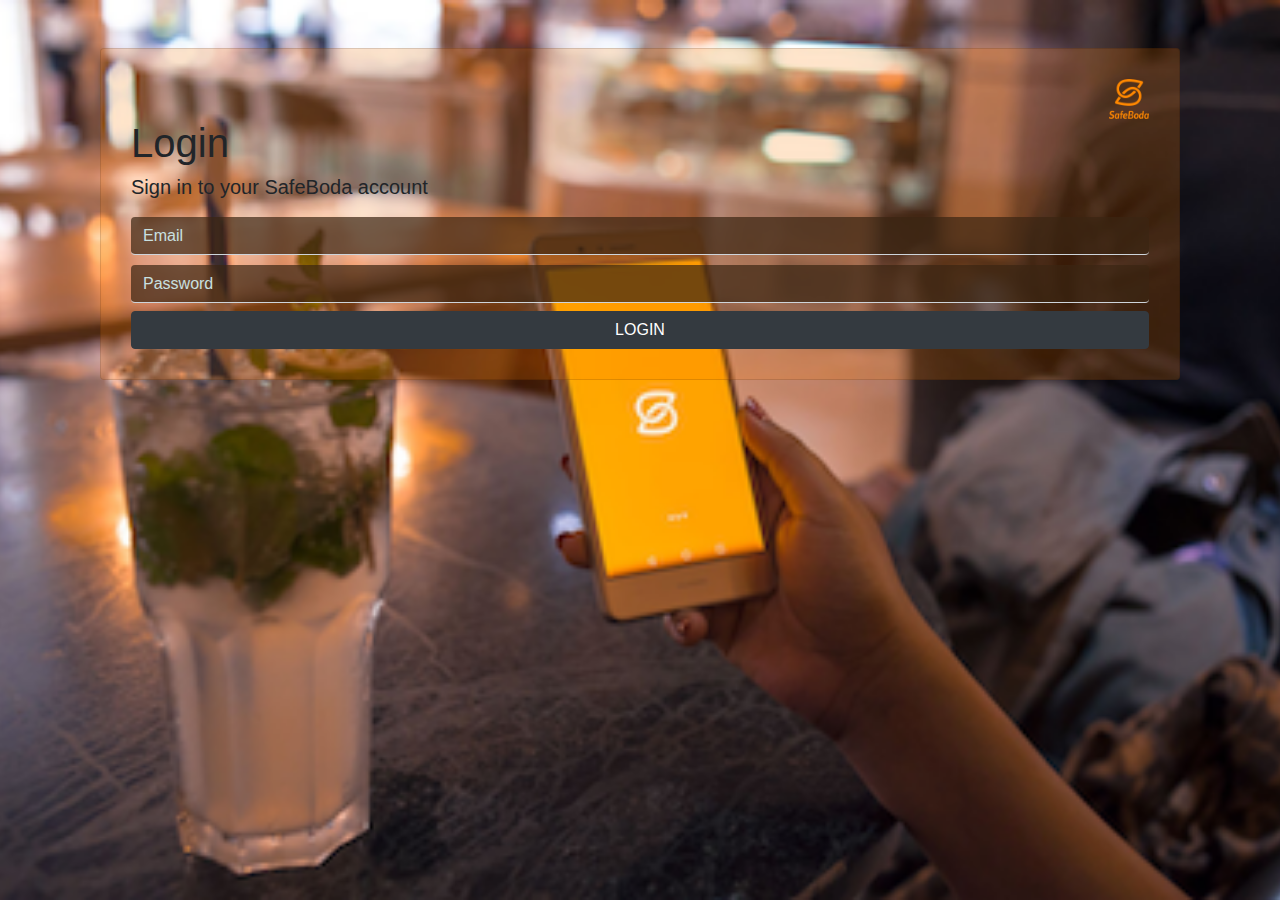
<file: index.html>
<!DOCTYPE html>
<html lang="en">
<head>
    <meta charset="UTF-8">
    <meta name="viewport" content="width=device-width, initial-scale=1.0">
    <title>Login</title>
    <link rel="stylesheet" href="https://stackpath.bootstrapcdn.com/bootstrap/4.4.1/css/bootstrap.min.css"
     integrity="sha384-Vkoo8x4CGsO3+Hhxv8T/Q5PaXtkKtu6ug5TOeNV6gBiFeWPGFN9MuhOf23Q9Ifjh" 
     crossorigin="anonymous">
    <link rel="stylesheet" href="./form.css">
    <link rel="icon" href="assets/LOGO.png" type="image/gif" sizes="20x20">
</head>
<body>
    <div class="container">
        <div class="col-md-12">
            <form class = "card mt-5" style="background-color: rgba(255, 124, 1, 0.2);" >
                <div style="position: relative; right: 0px;">
                    <img src="assets/_logo.png" alt="" style="height: 40px; width:40px;float: right; ">
                </div>
                <div class="row">
                    <div class="col">
                        <h1>Login</h1>
                        <h5>Sign in to your SafeBoda account</h5>
                    </div>
                </div>
                <div>
                    <input type="email" class="form-control" placeholder="Email">
                    <input type="password" class="form-control" placeholder="Password">
                    <button class="btn btn-dark mt-2 btn-block">LOGIN</button>
                </div>
            </form>
        </div> 
    </div> 
</body>
</html>
</file>
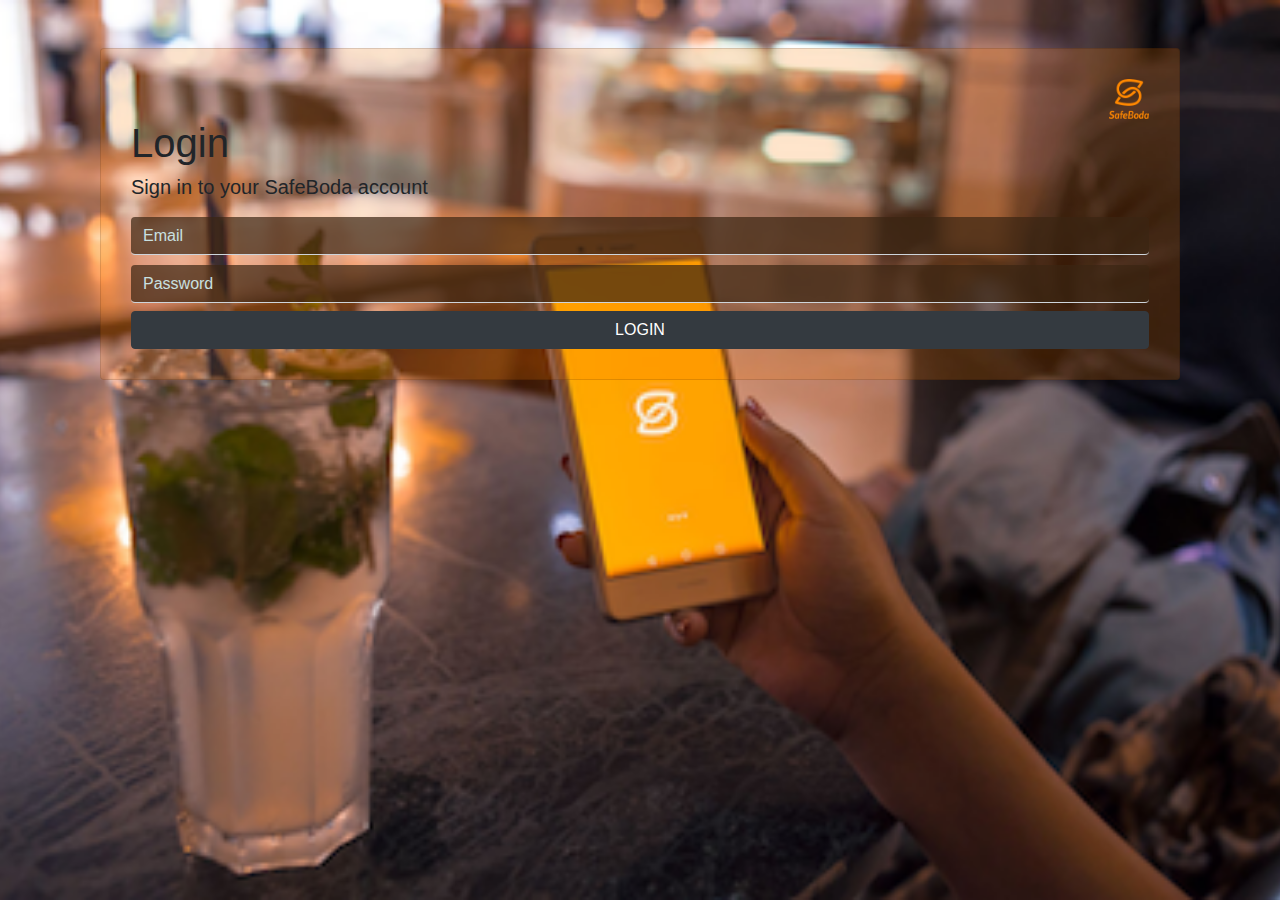
<file: login.html>
<!DOCTYPE html>
<html lang="en">
<head>
    <meta charset="UTF-8">
    <meta name="viewport" content="width=device-width, initial-scale=1.0">
    <title>Login</title>
    <link rel="stylesheet" href="https://stackpath.bootstrapcdn.com/bootstrap/4.4.1/css/bootstrap.min.css"
     integrity="sha384-Vkoo8x4CGsO3+Hhxv8T/Q5PaXtkKtu6ug5TOeNV6gBiFeWPGFN9MuhOf23Q9Ifjh" 
     crossorigin="anonymous">
    <link rel="stylesheet" href="./form.css">
    <link rel="icon" href="./LOGO.png" type="image/gif" sizes="20x20">
</head>
<body>
    <div class="container">
        <div class="col-md-12">
            <form class = "card mt-5" style="background-color: rgba(255, 124, 1, 0.2);" >
                <div style="position: relative; right: 0px;">
                    <img src="./_logo.png" alt="" style="height: 40px; width:40px;float: right; ">
                </div>
                <div class="row">
                    <div class="col">
                        <h1>Login</h1>
                        <h5>Sign in to your SafeBoda account</h5>
                    </div>
                </div>
                <div>
                    <input type="email" class="form-control" placeholder="Email">
                    <input type="password" class="form-control" placeholder="Password">
                    <button class="btn btn-dark mt-2 btn-block">LOGIN</button>
                </div>
            </form>
        </div> 
    </div> 
</body>
</html>
</file>
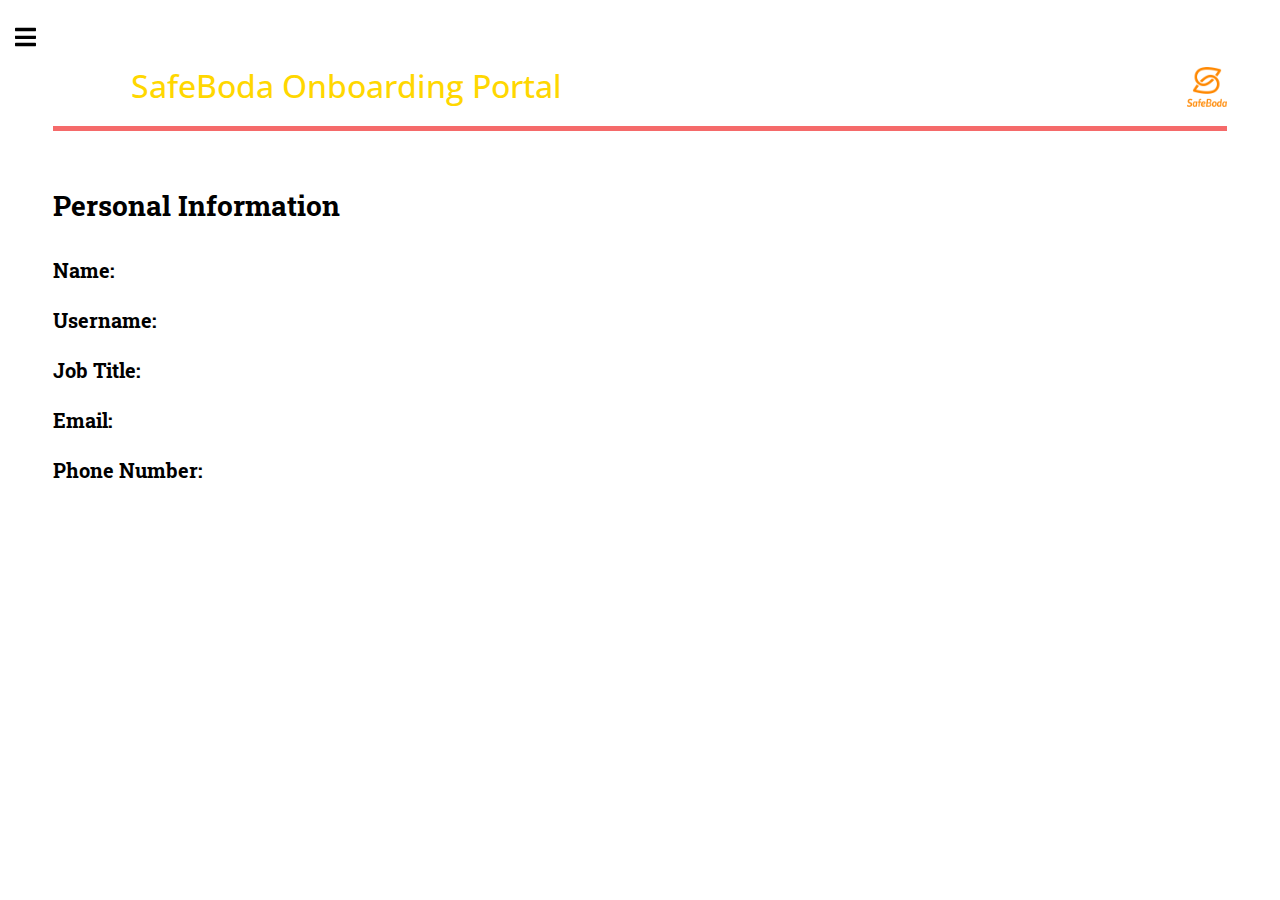
<file: profile.html>
<!DOCTYPE HTML>
<html>
	<head>
		<title>SafeBoda</title>
		<meta charset="utf-8" />
		<meta name="viewport" content="width=device-width, initial-scale=1, user-scalable=no" />
		<link rel="stylesheet" href="https://stackpath.bootstrapcdn.com/bootstrap/4.4.1/css/bootstrap.min.css"
		integrity="sha384-Vkoo8x4CGsO3+Hhxv8T/Q5PaXtkKtu6ug5TOeNV6gBiFeWPGFN9MuhOf23Q9Ifjh" 
		crossorigin="anonymous">
		<link rel="stylesheet" href="assets/css/main.css" />
		<link rel="icon" href="assets/LOGO.png" type="image/gif" sizes="20x20">
	</head>
	<body class="is-preload">

		<!-- Wrapper -->
			<div id="wrapper" style="background-color:white;">

				<!-- Main -->
					<div id="main">
						<div class="inner">

							<!-- Header -->
								<header id="header">
									<center><h2 style="color: gold;">SafeBoda Onboarding Portal</h2></center>
									<div style="position: relative; right: 0px;">
										<img src="assets/_logo.png" alt="" style="height: 40px; width:40px;float: right; ">
									</div>
								</header>

							<!-- Banner -->
								<section id="banner">
									<div class="content">
										<header>
											<div class="row">
												<div class="col">
													<h3>Personal Information</h3>
													<h5>Name:</h5>
													<h5>Username:</h5>
													<h5>Job Title:</h5>
													<h5>Email:</h5>
													<h5>Phone Number:</h5>
													<h6></h6>
												</div>
											</div>
								</section>

						</div>
					</div>

				<!-- Sidebar -->
					<div id="sidebar">
						<div class="inner">

							<!-- Search -->
								<section id="search" class="alt">
									<form method="post" action="#">
										<input type="text" name="query" id="query" placeholder="Search" />
									</form>
								</section>

							<!-- Menu -->
								<nav id="menu">
									<header class="major">
										<img src="assets/pic1.jpg" class="avatar" style="width: 100px; height: 110px;"><br>
											<p><a href="">Upload photo</a></p>
									</header>
									<ul>
										<li style="color: white;"><a href="profile.html">Profile</a></li>
										<li style="color: white;"><a href="registerclients.html">Register Clients</a></li>
										<li style="color: white;"><a href="registeredclients.html">Registered Clients</a></li>
									</ul>
									<div class="">
										<a href="index.html" class="nav-link" style="padding-bottom: 20px;">
										  <i class="fas fa-sign-out-alt"></i> Logout</a>
									  </div>
								</nav>

							<!-- Footer -->
								<footer id="footer">
									<p class="copyright" style="color: black;">&copy; All rights reserved SafeBoda</p>
								</footer>

						</div>
					</div>

			</div>

		<!-- Scripts -->
			<script src="assets/js/jquery.min.js"></script>
			<script src="assets/js/browser.min.js"></script>
			<script src="assets/js/breakpoints.min.js"></script>
			<script src="assets/js/util.js"></script>
			<script src="assets/js/main.js"></script>

	</body>
</html>
</file>
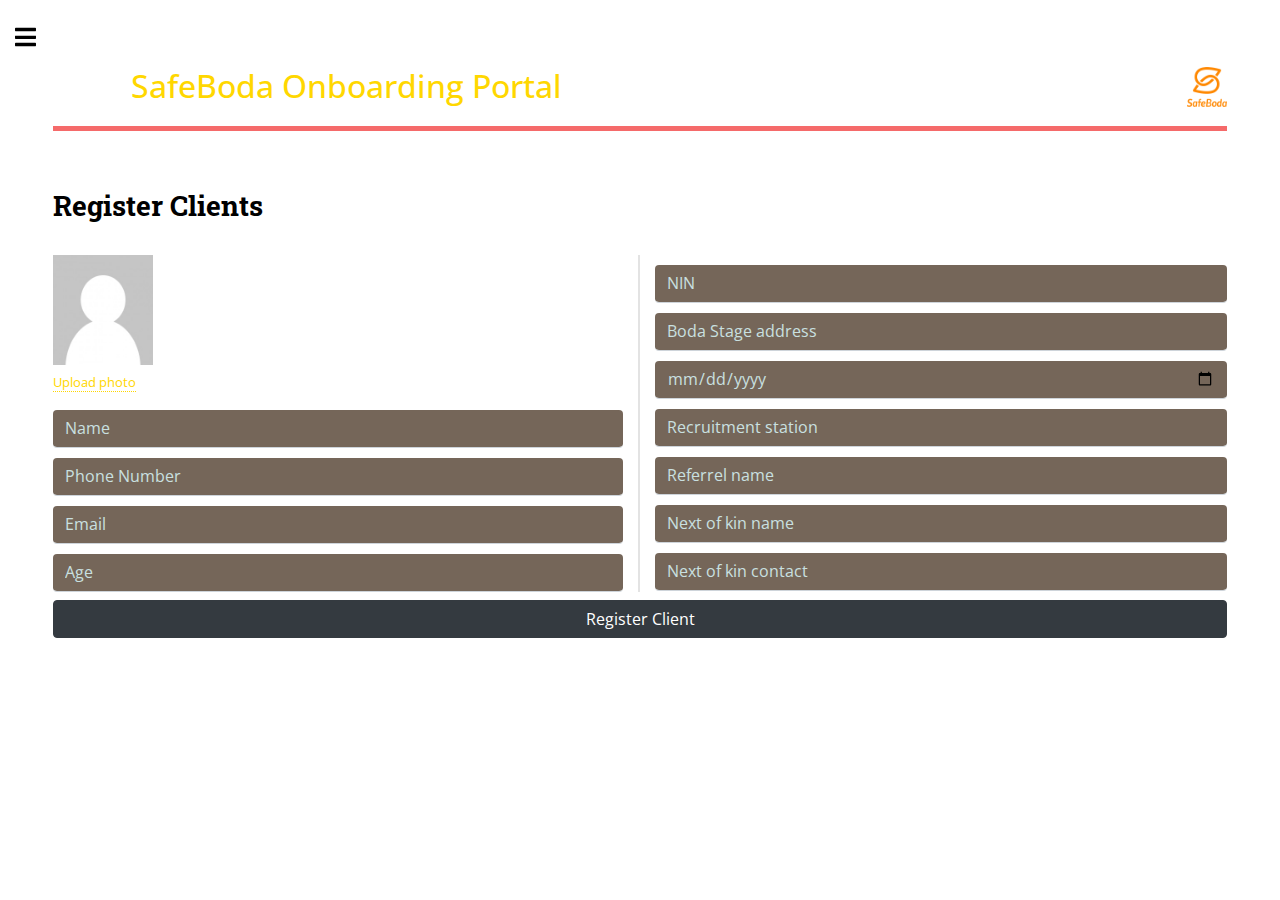
<file: registerclients.html>
<!DOCTYPE HTML>
<html>
	<head>
		<title>SafeBoda</title>
		<meta charset="utf-8" />
		<meta name="viewport" content="width=device-width, initial-scale=1, user-scalable=no" />
		<link rel="stylesheet" href="https://stackpath.bootstrapcdn.com/bootstrap/4.4.1/css/bootstrap.min.css"
     integrity="sha384-Vkoo8x4CGsO3+Hhxv8T/Q5PaXtkKtu6ug5TOeNV6gBiFeWPGFN9MuhOf23Q9Ifjh" 
     crossorigin="anonymous">
		<link rel="stylesheet" href="assets/css/main.css" />
		<link rel="stylesheet" href="./form.css">
		<link rel="icon" href="assets/LOGO.png" type="image/gif" sizes="20x20">
	</head>
	<body class="is-preload">

		<!-- Wrapper -->
			<div id="wrapper" style="background-color: white;">

				<!-- Main -->
					<div id="main">
						<div class="inner">

							<!-- Header -->
								<header id="header">
									<center><h2 style="color: gold;">SafeBoda Onboarding Portal</h2></center>
									<div style="position: relative; right: 0px;">
										<img src="assets/_logo.png" alt="" style="height: 40px; width:40px;float: right; ">
									</div>
								</header>

							<!-- Content -->
								<section>
									<header class="main">
										<h3>Register Clients</h3>
									</header>
									<div class="row">
										<div class="col-md-6 form-left">
											<img src="assets/pic1.jpg" class="avatar" style="width: 100px; height: 110px;">
											<p><a href="">Upload photo</a></p>
											<input type="text" id="name" class="form-control" placeholder="Name">
											<input type="tel" pattern="[0-9]{3}-[0-9]{3}-[0-9]{4}" id="contact" class="form-control" placeholder="Phone Number">
											<input type="email" id="email" class="form-control" placeholder="Email">                   
											<input type="number" id="age" class="form-control" placeholder="Age">
										</div>
										
										<div class="col-md-6 form-right">
											<input type="text" id="NIN" class="form-control" placeholder="NIN">
											<input type="text" id="stageName" class="form-control" placeholder="Boda Stage address">
											<input type="date" id="date" class="form-control" placeholder="Recruitment date">
											<input type="text" id="station" class="form-control" placeholder="Recruitment station">
											<input type="text" id="referrel" class="form-control" placeholder="Referrel name">
											<input type="text" id="nextOfKinName" class="form-control" placeholder="Next of kin name">
											<input type="text" id="contactOfKin" class="form-control" placeholder="Next of kin contact">
										</div>
										
									</div>
									
									<button class="btn btn-dark btn-block mt-2">Register Client</button>

								</section>

						</div>
					</div>

				<!-- Sidebar -->
					<div id="sidebar">
						<div class="inner">

							<!-- Search -->
								<section id="search" class="alt">
									<form method="post" action="#">
										<input type="text" name="query" id="query" placeholder="Search" />
									</form>
								</section>

							<!-- Menu -->
								<nav id="menu">
									<header class="major">
										<img src="assets/pic1.jpg" class="avatar" style="width: 100px; height: 110px;"><br>
											<p><a href="">Upload photo</a></p>
									</header>
									<ul>
										<li style="color: white;"><a href="profile.html">Profile</a></li>
										<li style="color: white;"><a href="registerclients.html">Register Clients</a></li>
										<li style="color: white;"><a href="registeredclients.html">Registered Clients</a></li>
									</ul>
									<div class="">
										<a href="index.html" class="nav-link" style="padding-bottom: 20px;">
										  <i class="fas fa-sign-out-alt"></i> Logout</a>
									  </div>
								</nav>

							<!-- Footer -->
								<footer id="footer">
									<p class="copyright" style="color: black;">&copy;All rights reserved SafeBoda</p>
								</footer>

						</div>
					</div>

			</div>

		<!-- Scripts -->
			<script src="assets/js/jquery.min.js"></script>
			<script src="assets/js/browser.min.js"></script>
			<script src="assets/js/breakpoints.min.js"></script>
			<script src="assets/js/util.js"></script>
			<script src="assets/js/main.js"></script>

	</body>
</html>
</file>
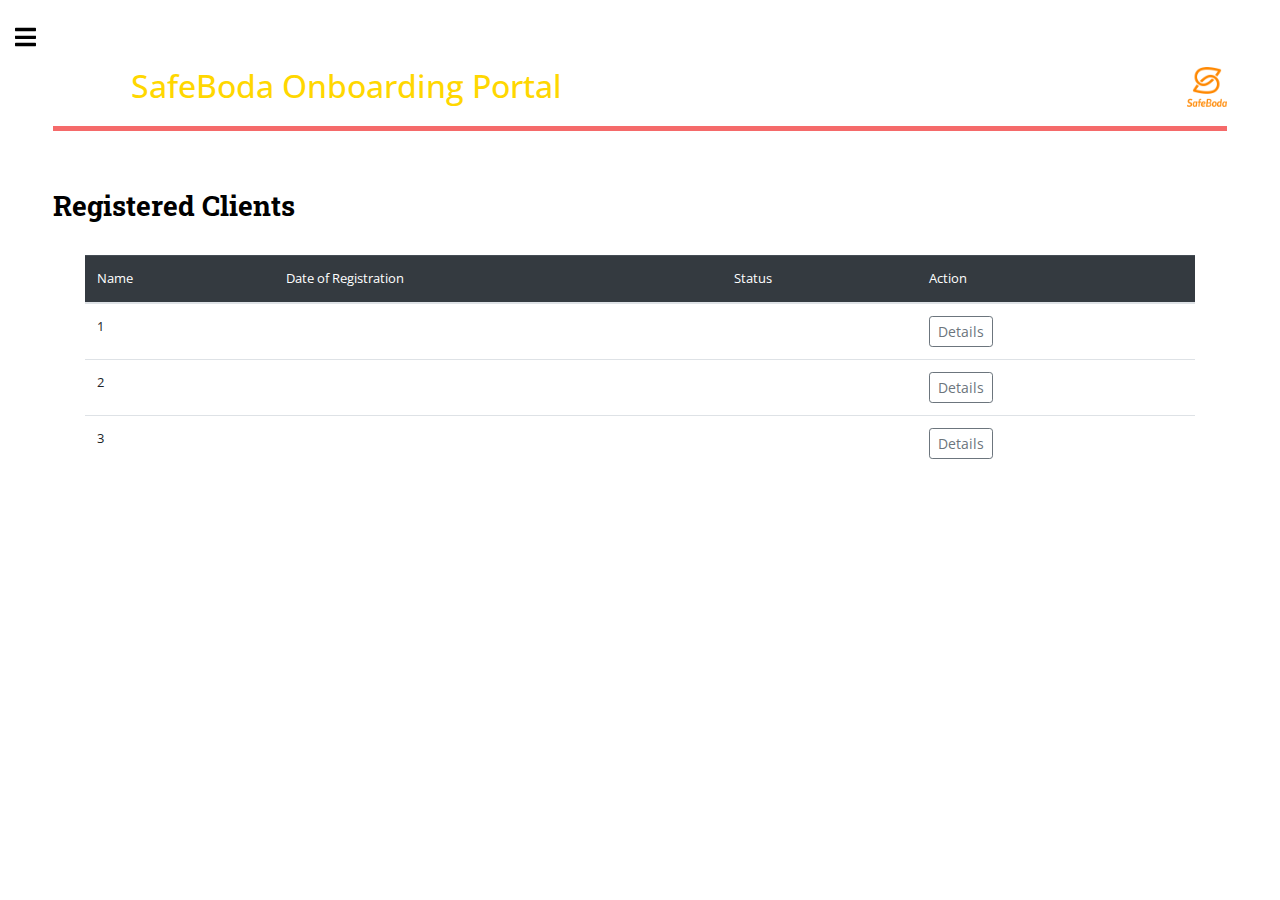
<file: registeredclients.html>
<!DOCTYPE HTML>
<html>
	<head>
		<title>SafeBoda</title>
		<meta charset="utf-8" />
		<meta name="viewport" content="width=device-width, initial-scale=1, user-scalable=no" />
		<link rel="stylesheet" href="https://stackpath.bootstrapcdn.com/bootstrap/4.4.1/css/bootstrap.min.css"
     integrity="sha384-Vkoo8x4CGsO3+Hhxv8T/Q5PaXtkKtu6ug5TOeNV6gBiFeWPGFN9MuhOf23Q9Ifjh" 
     crossorigin="anonymous">
		<link rel="stylesheet" href="assets/css/main.css" />
		<link rel="stylesheet" href="./form.css">
		<link rel="icon" href="assets/LOGO.png" type="image/gif" sizes="20x20">
	</head>
	<body class="is-preload">

		<!-- Wrapper -->
			<div id="wrapper" style="background-color: white;">

				<!-- Main -->
					<div id="main">
						<div class="inner">

							<!-- Header -->
								<header id="header">
									<center><h2 style="color: gold;">SafeBoda Onboarding Portal</h2></center>
									<div style="position: relative; right: 0px;">
										<img src="assets/_logo.png" alt="" style="height: 40px; width:40px;float: right; ">
									</div>
								</header>

							<!-- Content -->
								<section>
									<header class="main">
										<h3>Registered Clients</h3>
									</header>
									<div class="row">
										<div class="col">
											<div class="container">
											<!-- creating table -->
											<table class="table mt-7 overflow-x:auto;">
											  <thead class="table-dark">
												<tr>
												  <th>Name</th>
												  <th>Date of Registration</th>
												  <th>Status</th>
												  <th>Action</th>
												</tr>
											  </thead>
											  <tbody>
												<tr>
												  <td>1</td>
												  <td></td>
												  <td></td>
												  <td><a href="#" class="btn btn-outline-secondary btn-sm">
													 Details <i></i>
												  </a></td>
												</tr>
												<tr>
												  <td>2</td>
												  <td></td>
												  <td></td>                         
												  <td><a href="#" class="btn btn-outline-secondary btn-sm">
													 Details <i></i>
												  </a></td>
												</tr>
												<tr>
												  <td>3</td>
												  <td></td>
												  <td></td>
												  <td><a href="#" class="btn btn-outline-secondary btn-sm">
													 Details <i></i>
												  </a></td>
												</tr>
											
											  </tbody>
											</table>
										  </div>
										</div>
									</div>
									

								</section>

						</div>
					</div>

				<!-- Sidebar -->
					<div id="sidebar">
						<div class="inner">

							<!-- Search -->
								<section id="search" class="alt">
									<form method="post" action="#">
										<input type="text" name="query" id="query" placeholder="Search" />
									</form>
								</section>

							<!-- Menu -->
								<nav id="menu">
									<header class="major">
										<img src="assets/pic1.jpg" class="avatar" style="width: 100px; height: 110px;"><br>
											<p><a href="">Upload photo</a></p>
									</header>
									<ul>
										<li style="color: white;"><a href="profile.html">Profile</a></li>
										<li style="color: white;"><a href="registerclients.html">Register Clients</a></li>
										<li style="color: white;"><a href="registeredclients.html">Registered Clients</a></li>
									</ul>
									<div class="">
										<a href="index.html" class="nav-link" style="padding-bottom: 20px;">
										  <i class="fas fa-sign-out-alt"></i> Logout</a>
									  </div>
								</nav>

							<!-- Footer -->
								<footer id="footer">
									<p class="copyright" style="color: black;">&copy;All rights reserved SafeBoda</p>
								</footer>

						</div>
					</div>

			</div>

		<!-- Scripts -->
			<script src="assets/js/jquery.min.js"></script>
			<script src="assets/js/browser.min.js"></script>
			<script src="assets/js/breakpoints.min.js"></script>
			<script src="assets/js/util.js"></script>
			<script src="assets/js/main.js"></script>

	</body>
</html>
</file>
<file: form.css>
body{
    background: url(assets/convenient.png) no-repeat center fixed;
    background-size: cover;   
} 
.bg-image{
    background-image : url(./convenient.png);
    filter: blur(6px);
    -webkit-filter: blur(6px);

}
.container{
    margin: 0 auto;
}
.card{
    padding: 30px;
}
.form-control{
    color:  rgb(201, 224, 224);
    background-color: rgba(59, 37, 18, 0.7);
    border-top: 0;
    border-right: 0;
    border-left: 0;
    margin-top: 10px;
}
.form-control::placeholder{
    color: rgb(201, 224, 224);
}
.form-left{
    border-right: 2px solid rgba(200, 200, 200, 0.5);
}
</file>
<file: assets/css/main.css>
@import url(fontawesome-all.min.css);
@import url("https://fonts.googleapis.com/css?family=Open+Sans:400,600,400italic,600italic|Roboto+Slab:400,700");

html, body, div,
code, del, dfn, em, img, ins, kbd, q, s, samp,
small, strong,
 i, center,ol, ul, li,
form, label,table,tbody,
tfoot, thead, tr, th, td, aside,
details,
footer, header, menu, nav,
section {
  margin: 0;
  padding: 0;
  border: 0;
  font-size: 100%;
  font: inherit;
  vertical-align: baseline; }

article, aside, details, figcaption, figure,
footer, header, hgroup, menu, nav, section {
  display: block; }

body {
  line-height: 1; }

ol, ul {
  list-style: none; }

table {
  border-collapse: collapse;
  border-spacing: 0; }

body {
  -webkit-text-size-adjust: none; }

input::-moz-focus-inner {
  border: 0;
  padding: 0; }

input, select, textarea {
  -moz-appearance: none;
  -webkit-appearance: none;
  -ms-appearance: none;
  appearance: none; }

/* Basic */
@-ms-viewport {
  width: device-width; }

body {
  -ms-overflow-style: scrollbar; }

@media screen and (max-width: 480px) {
  html, body {
    min-width: 320px; } }

html {
  box-sizing: border-box; }

*, *:before, *:after {
  box-sizing: inherit; }

/* Type */
body, input, select, textarea {
  color: #7f888f;
  font-family: "Open Sans", sans-serif;
  font-size: 13pt;
  font-weight: 400;
  line-height: 1.65; }
  @media screen and (max-width: 1680px) {
    body, input, select, textarea {
      font-size: 11pt; } }
  @media screen and (max-width: 1280px) {
    body, input, select, textarea {
      font-size: 10pt; } }
  @media screen and (max-width: 360px) {
    body, input, select, textarea {
      font-size: 9pt; } }
/*resp*/
a {
  -moz-transition: color 0.2s ease-in-out, border-bottom-color 0.2s ease-in-out;
  -webkit-transition: color 0.2s ease-in-out, border-bottom-color 0.2s ease-in-out;
  -ms-transition: color 0.2s ease-in-out, border-bottom-color 0.2s ease-in-out;
  transition: color 0.2s ease-in-out, border-bottom-color 0.2s ease-in-out;
  border-bottom: dotted 1px;
  color: gold;
  text-decoration: none; }
  a:hover {
    border-bottom-color: black;
    color: black !important; }
    a:hover strong {
      color: inherit; }

h1, h3, h5 {
  color: black;
  font-family: "Roboto Slab", serif;
  font-weight: 700;
  line-height: 1.5;
  margin: 0 0 1em 0; }
  h1 a, h5 a {
    color: inherit;
    text-decoration: none;
    border-bottom: 0; }

h1 {
  font-size: 4em;
  margin: 0 0 0.5em 0;
  line-height: 1.3; }

@media screen and (max-width: 1680px) {
  h1 {
    font-size: 3.5em; } }

@media screen and (max-width: 980px) {
  h1 {
    font-size: 3.25em; } }

@media screen and (max-width: 736px) {
  h1 {
    font-size: 2em;
    line-height: 1.4; } }

/* Row */
.row {
  display: flex;
  flex-wrap: wrap;
  box-sizing: border-box;
  align-items: stretch; }


  @media screen and (max-width: 1680px) {
    .row {
      display: flex;
      flex-wrap: wrap;
      box-sizing: border-box;
      align-items: stretch; } }
  @media screen and (max-width: 1280px) {
    .row {
      display: flex;
      flex-wrap: wrap;
      box-sizing: border-box;
      align-items: stretch; } }
  @media screen and (max-width: 980px) {
    .row {
      display: flex;
      flex-wrap: wrap;
      box-sizing: border-box;
      align-items: stretch; } }
  @media screen and (max-width: 736px) {
    .row {
      display: flex;
      flex-wrap: wrap;
      box-sizing: border-box;
      align-items: stretch; } }
  @media screen and (max-width: 480px) {
    .row {
      display: flex;
      flex-wrap: wrap;
      box-sizing: border-box;
      align-items: stretch; } }

/* Section/Article */
section.special, article.special {
  text-align: center; }

header p {
  font-family: "Roboto Slab", serif;
  font-size: 1em;
  font-weight: 400;
  letter-spacing: 0.075em;
  margin-top: -0.5em;
  text-transform: uppercase; }

header.major > :last-child {
  border-bottom: solid 3px gold;
  display: inline-block;
  margin: 0 0 2em 0;
  padding: 0 0.75em 0.5em 0; }

header.main > :last-child {
  margin: 0 0 1em 0; }

/* Form */
form {
  margin: 0 0 2em 0; }

label {
  color: gold;
  display: block;
  font-size: 0.9em;
  font-weight: 600;
  margin: 0 0 1em 0; }
/* Wrapper */
#wrapper {
  display: -moz-flex;
  display: -webkit-flex;
  display: -ms-flex;
  display: flex;
  -moz-flex-direction: row-reverse;
  -webkit-flex-direction: row-reverse;
  -ms-flex-direction: row-reverse;
  flex-direction: row-reverse;
  min-height: 100vh; }

/* Main */
#main {
  -moz-flex-grow: 1;
  -webkit-flex-grow: 1;
  -ms-flex-grow: 1;
  flex-grow: 1;
  -moz-flex-shrink: 1;
  -webkit-flex-shrink: 1;
  -ms-flex-shrink: 1;
  flex-shrink: 1;
  width: 100%; }
  #main > .inner {
    padding: 0 6em 0.1em 6em ;
    margin: 0 auto;
    max-width: 110em; }
    #main > .inner > section {
      padding: 6em 0 4em 0 ;
      border-top: solid 2px rgba(210, 215, 217, 0.75); }
      #main > .inner > section:first-of-type {
        border-top: 0 !important; }
  @media screen and (max-width: 1680px) {
    #main > .inner {
      padding: 0 5em 0.1em 5em ; }
      #main > .inner > section {
        padding: 5em 0 3em 0 ; } }
  @media screen and (max-width: 1280px) {
    #main > .inner {
      padding: 0 4em 0.1em 4em ; }
      #main > .inner > section {
        padding: 4em 0 2em 0 ; } }
  @media screen and (max-width: 736px) {
    #main > .inner {
      padding: 0 2em 0.1em 2em ; }
      #main > .inner > section {
        padding: 3em 0 1em 0 ; } }

/* Sidebar */
#search form {
  text-decoration: none;
  position: relative; }
  #search form:before {
    -moz-osx-font-smoothing: grayscale;
    -webkit-font-smoothing: antialiased;
    display: inline-block;
    font-style: normal;
    font-variant: normal;
    text-rendering: auto;
    line-height: 1;
    text-transform: none !important;
    font-family: 'Font Awesome 5 Free';
    font-weight: 900; }
  #search form:before {
    -moz-transform: scaleX(-1);
    -webkit-transform: scaleX(-1);
    -ms-transform: scaleX(-1);
    transform: scaleX(-1);
    color: white;
    content: '\f002';
    cursor: default;
    display: block;
    font-size: 1.5em;
    height: 2em;
    line-height: 2em;
    opacity: 0.325;
    position: absolute;
    right: 0;
    text-align: center;
    top: 0;
    width: 2em; }
  #search form input[type="text"] {
    padding-right: 2.75em; }

#sidebar {
  -moz-flex-grow: 0;
  -webkit-flex-grow: 0;
  -ms-flex-grow: 0;
  flex-grow: 0;
  -moz-flex-shrink: 0;
  -webkit-flex-shrink: 0;
  -ms-flex-shrink: 0;
  flex-shrink: 0;
  -moz-transition: margin-left 0.5s ease, box-shadow 0.5s ease;
  -webkit-transition: margin-left 0.5s ease, box-shadow 0.5s ease;
  -ms-transition: margin-left 0.5s ease, box-shadow 0.5s ease;
  transition: margin-left 0.5s ease, box-shadow 0.5s ease;
  background-color: gray;
  font-size: 0.9em;
  position: relative;
  width: 26em; }
  #sidebar h2 {
    font-size: 1.38889em; }
  #sidebar > .inner {
    padding: 2.22222em 2.22222em 2.44444em 2.22222em ;
    position: relative;
    width: 26em; }
    #sidebar > .inner > * {
      border-bottom: solid 2px rgba(210, 215, 217, 0.75);
      margin: 0 0 3.5em 0;
      padding: 0 0 3.5em 0; }
      #sidebar > .inner > * > :last-child {
        margin-bottom: 0; }
      #sidebar > .inner > *:last-child {
        border-bottom: 0;
        margin-bottom: 0;
        padding-bottom: 0; }
    #sidebar > .inner > .alt {
      background-color: #eff1f2;
      border-bottom: 0;
      margin: -2.22222em 0 4.44444em -2.22222em;
      padding: 2.22222em;
      width: calc(100% + 4.44444em); }
  #sidebar .toggle {
    text-decoration: none;
    -moz-transition: left 0.5s ease;
    -webkit-transition: left 0.5s ease;
    -ms-transition: left 0.5s ease;
    transition: left 0.5s ease;
    -webkit-tap-highlight-color: white;
    border: 0;
    display: block;
    height: 7.5em;
    left: 26em;
    line-height: 7.5em;
    outline: 0;
    overflow: hidden;
    position: absolute;
    text-align: center;
    text-indent: -15em;
    white-space: nowrap;
    top: 0;
    width: 6em;
    z-index: 10000; }
    #sidebar .toggle:before {
      -moz-osx-font-smoothing: grayscale;
      -webkit-font-smoothing: antialiased;
      display: inline-block;
      font-style: normal;
      font-variant: normal;
      text-rendering: auto;
      line-height: 1;
      text-transform: none !important;
      font-family: 'Font Awesome 5 Free';
      font-weight: 900; }
    #sidebar .toggle:before {
      content: '\f0c9';
      font-size: 2rem;
      height: inherit;
      left: 0;
      line-height: inherit;
      position: absolute;
      text-indent: 0;
      top: 0;
      width: inherit; }
  #sidebar.inactive {
    margin-left: -26em; }
  @media screen and (max-width: 1680px) {
    #sidebar {
      width: 24em; }
      #sidebar > .inner {
        padding: 1.66667em 1.66667em 1.33333em 1.66667em ;
        width: 24em; }
        #sidebar > .inner > .alt {
          margin: -1.66667em 0 3.33333em -1.66667em;
          padding: 1.66667em;
          width: calc(100% + 3.33333em); }
      #sidebar .toggle {
        height: 6.25em;
        left: 24em;
        line-height: 6.25em;
        text-indent: 5em;
        width: 5em; }
        #sidebar .toggle:before {
          font-size: 1.5rem; }
      #sidebar.inactive {
        margin-left: -24em; } }
  @media screen and (max-width: 1280px) {
    #sidebar {
      box-shadow: 0 0 5em 0 rgba(0, 0, 0, 0.175);
      height: 100%;
      left: 0;
      position: fixed;
      top: 0;
      z-index: 10000; }
      #sidebar.inactive {
        box-shadow: none; }
      #sidebar > .inner {
        -webkit-overflow-scrolling: touch;
        height: 100%;
        left: 0;
        overflow-x: hidden;
        overflow-y: auto;
        position: absolute;
        top: 0; }
        #sidebar > .inner:after {
          content: '';
          display: block;
          height: 4em;
          width: 100%; }
      #sidebar .toggle {
        text-indent: 6em;
        width: 6em; }
        #sidebar .toggle:before {
          font-size: 1.5rem;
          margin-left: -0.4375em; }
      body.is-preload #sidebar {
        display: none; } }
  @media screen and (max-width: 736px) {
    #sidebar .toggle {
      text-indent: 7.25em;
      width: 7.25em; }
      #sidebar .toggle:before {
        color: #7f888f;
        margin-left: -0.0625em;
        margin-top: -0.25em;
        font-size: 1.1rem;
        z-index: 1; }
      #sidebar .toggle:after {
        background: rgba(222, 225, 226, 0.75);
        border-radius: 0.375em;
        content: '';
        height: 3.5em;
        left: 1em;
        position: absolute;
        top: 1em;
        width: 5em; } }

/* Header */
#header {
  display: -moz-flex;
  display: -webkit-flex;
  display: -ms-flex;
  display: flex;
  border-bottom: solid 5px #f56a6a;
  padding: 6em 0 1em 0;
  position: relative; }
  #header > * {
    -moz-flex: 1;
    -webkit-flex: 1;
    -ms-flex: 1;
    flex: 1;
    margin-bottom: 0; }
  #header .logo {
    border-bottom: 0;
    color: inherit;
    font-family: "Roboto Slab", serif;
    font-size: 1.125em; }
  #header .icons {
    text-align: right; }
  @media screen and (max-width: 1680px) {
    #header {
      padding-top: 5em; } }
  @media screen and (max-width: 736px) {
    #header {
      padding-top: 6.5em; }
      #header .logo {
        font-size: 1.25em;
        margin: 0; }
      #header .icons {
        height: 5em;
        line-height: 5em;
        position: absolute;
        right: -0.5em;
        top: 0; } }

/* Banner */
#banner {
  padding: 6em 0 4em 0 ;
  display: -moz-flex;
  display: -webkit-flex;
  display: -ms-flex;
  display: flex; }
  #banner h1 {
    margin-top: -0.125em; }
  #banner .content {
    -moz-flex-grow: 1;
    -webkit-flex-grow: 1;
    -ms-flex-grow: 1;
    flex-grow: 1;
    -moz-flex-shrink: 1;
    -webkit-flex-shrink: 1;
    -ms-flex-shrink: 1;
    flex-shrink: 1;
    width: 50%; }
  #banner .image {
    -moz-flex-grow: 0;
    -webkit-flex-grow: 0;
    -ms-flex-grow: 0;
    flex-grow: 0;
    -moz-flex-shrink: 0;
    -webkit-flex-shrink: 0;
    -ms-flex-shrink: 0;
    flex-shrink: 0;
    display: block;
    margin: 0 0 2em 4em;
    width: 50%; }
    #banner .image img {
      height: 100%;
      -moz-object-fit: cover;
      -webkit-object-fit: cover;
      -ms-object-fit: cover;
      object-fit: cover;
      -moz-object-position: center;
      -webkit-object-position: center;
      -ms-object-position: center;
      object-position: center;
      width: 100%; }
  @media screen and (orientation: portrait) {
    #banner {
      -moz-flex-direction: column-reverse;
      -webkit-flex-direction: column-reverse;
      -ms-flex-direction: column-reverse;
      flex-direction: column-reverse; }
      #banner h1 br {
        display: none; }
      #banner .content {
        -moz-flex-grow: 0;
        -webkit-flex-grow: 0;
        -ms-flex-grow: 0;
        flex-grow: 0;
        -moz-flex-shrink: 0;
        -webkit-flex-shrink: 0;
        -ms-flex-shrink: 0;
        flex-shrink: 0;
        width: 100%; }
      #banner .image {
        -moz-flex-grow: 0;
        -webkit-flex-grow: 0;
        -ms-flex-grow: 0;
        flex-grow: 0;
        -moz-flex-shrink: 0;
        -webkit-flex-shrink: 0;
        -ms-flex-shrink: 0;
        flex-shrink: 0;
        margin: 0 0 4em 0;
        height: 25em;
        max-height: 50vh;
        min-height: 18em;
        width: 100%; } }
  @media screen and (orientation: portrait) and (max-width: 480px) {
    #banner .image {
      max-height: 35vh; } }

/* Footer */
#footer .copyright {
  color: #9fa3a6;
  font-size: 0.9em; }
  #footer .copyright a {
    color: inherit; }

/* Menu */
#menu ul {
  -moz-user-select: none;
  -webkit-user-select: none;
  -ms-user-select: none;
  user-select: none;
  color: #3d4449;
  font-family: "Roboto Slab", serif;
  font-weight: 400;
  letter-spacing: 0.075em;
  list-style: none;
  margin-bottom: 0;
  padding: 0;
  text-transform: uppercase; }
  #menu ul a, #menu ul span {
    border-bottom: 0;
    color: inherit;
    cursor: pointer;
    display: block;
    font-size: 0.9em;
    padding: 0.625em 0; }
    #menu ul a:hover, #menu ul span:hover {
      color: #f56a6a; }
    #menu ul a.opener, #menu ul span.opener {
      -moz-transition: color 0.2s ease-in-out;
      -webkit-transition: color 0.2s ease-in-out;
      -ms-transition: color 0.2s ease-in-out;
      transition: color 0.2s ease-in-out;
      text-decoration: none;
      -webkit-tap-highlight-color: rgba(255, 255, 255, 0);
      position: relative; }
      #menu ul a.opener:before, #menu ul span.opener:before {
        -moz-osx-font-smoothing: grayscale;
        -webkit-font-smoothing: antialiased;
        display: inline-block;
        font-style: normal;
        font-variant: normal;
        text-rendering: auto;
        line-height: 1;
        text-transform: none !important;
        font-family: 'Font Awesome 5 Free';
        font-weight: 900; }
      #menu ul a.opener:before, #menu ul span.opener:before {
        -moz-transition: color 0.2s ease-in-out, -moz-transform 0.2s ease-in-out;
        -webkit-transition: color 0.2s ease-in-out, -webkit-transform 0.2s ease-in-out;
        -ms-transition: color 0.2s ease-in-out, -ms-transform 0.2s ease-in-out;
        transition: color 0.2s ease-in-out, transform 0.2s ease-in-out;
        color: #9fa3a6;
        content: '\f078';
        position: absolute;
        right: 0; }
      #menu ul a.opener:hover:before, #menu ul span.opener:hover:before {
        color: #f56a6a; }
      #menu ul a.opener.active + ul, #menu ul span.opener.active + ul {
        display: block; }
      #menu ul a.opener.active:before, #menu ul span.opener.active:before {
        -moz-transform: rotate(-180deg);
        -webkit-transform: rotate(-180deg);
        -ms-transform: rotate(-180deg);
        transform: rotate(-180deg); }

#menu > ul > li {
  border-top: solid 1px rgba(210, 215, 217, 0.75);
  margin: 0.5em 0 0 0;
  padding: 0.5em 0 0 0; }
  #menu > ul > li > ul {
    color: #9fa3a6;
    display: none;
    margin: 0.5em 0 1.5em 0;
    padding-left: 1em; }
    #menu > ul > li > ul a, #menu > ul > li > ul span {
      font-size: 0.8em; }
    #menu > ul > li > ul > li {
      margin: 0.125em 0 0 0;
      padding: 0.125em 0 0 0; }
  #menu > ul > li:first-child {
    border-top: 0;
    margin-top: 0;
    padding-top: 0; }
</file>
